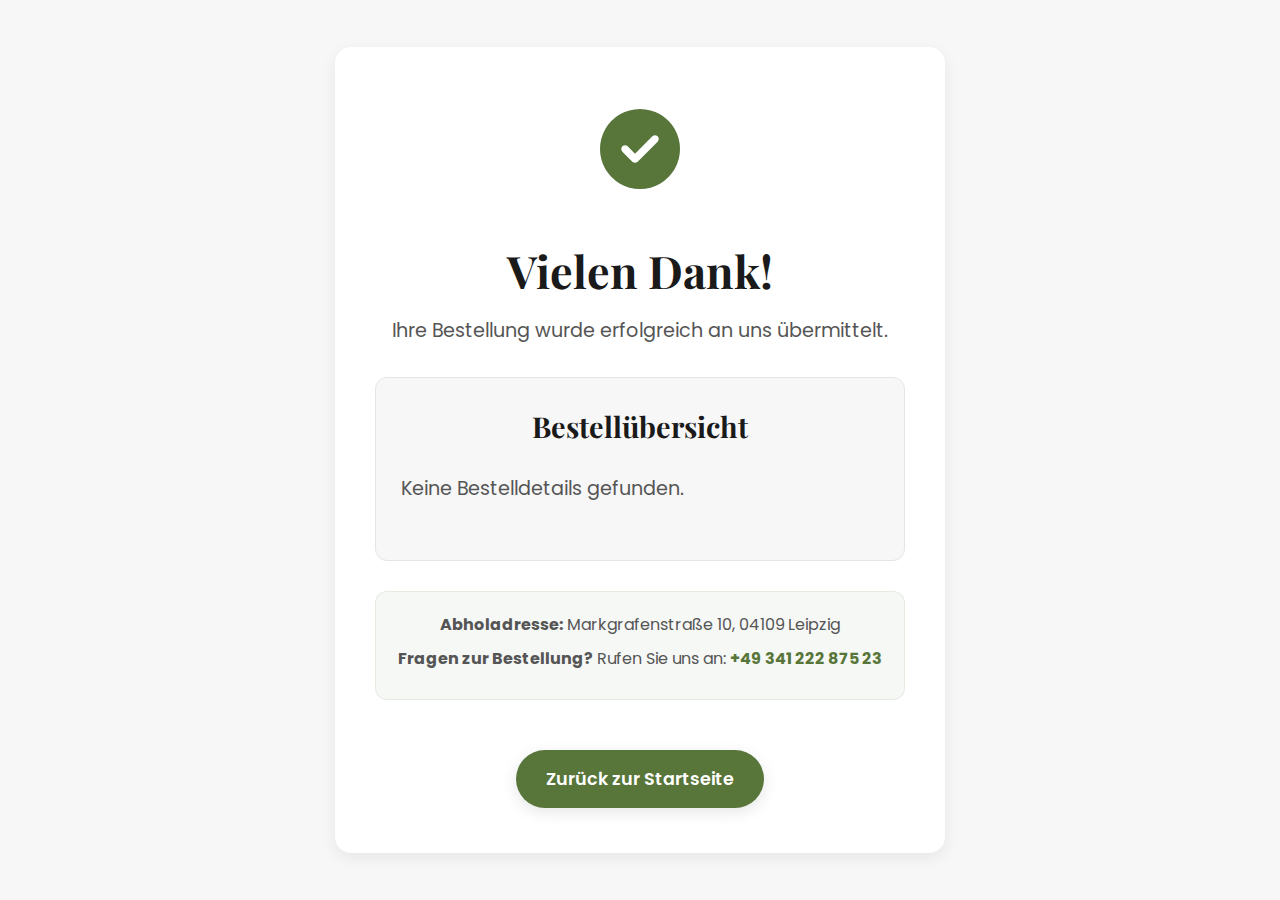
<file: thank-you.html>
<!DOCTYPE html>
<html lang="de">
<head>
    <meta charset="UTF-8">
    <meta name="viewport" content="width=device-width, initial-scale=1.0">
    <title>Bestellbestätigung – Bäckerei Leipzig</title>
    <link rel="stylesheet" href="style.css">
    <link rel="stylesheet" href="thank-you.css">
    <link rel="preconnect" href="https://fonts.googleapis.com">
    <link rel="preconnect" href="https://fonts.gstatic.com" crossorigin>
    <link href="https://fonts.googleapis.com/css2?family=Poppins:wght@400;600;700&family=Playfair+Display:wght@700&display=swap" rel="stylesheet">
    <link rel="stylesheet" href="https://cdnjs.cloudflare.com/ajax/libs/font-awesome/6.5.0/css/all.min.css" />
</head>
<body>

    <main class="thank-you-container">
        <div class="card-style confirmation-card">
            <div class="confirmation-icon">
                <i class="fas fa-check-circle"></i>
            </div>
            <h1 data-lang-key="thankYouTitle">Vielen Dank!</h1>
            <p data-lang-key="thankYouSubtitle">Ihre Bestellung wurde erfolgreich an uns übermittelt.</p>
            
            <div class="order-summary">
                <h2 data-lang-key="summaryTitle">Bestellübersicht</h2>
                <div id="orderDetails">
                    <!-- Order details will be injected here by JavaScript -->
                </div>
            </div>

            <div class="pickup-info">
                 <p><strong data-lang-key="pickupAddress">Abholadresse:</strong> Markgrafenstraße 10, 04109 Leipzig</p>
                 <p><strong data-lang-key="anyQuestions">Fragen zur Bestellung?</strong> Rufen Sie uns an: <a href="tel:+4934122287523">+49 341 222 875 23</a></p>
            </div>

            <a href="index.html" class="order-btn" data-lang-key="backToHome">Zurück zur Startseite</a>
        </div>
    </main>

    <script src="thank-you.js"></script>
</body>
</html>
</file>
<file: style.css>
/*
 * REDESIGNED THEME: Aligned with macis-leipzig.de
 * New palette uses the official Macis organic green and high-contrast tones.
 * Mobile button bug has been fixed.
*/
:root {
    --main-bg: #ffffff;
    --text-color: #1a1a1a; /* Dark charcoal for text */
    --accent-color: #58753a; /* Official Macis organic green */
    --accent-color-hover: #4a6332; /* Darker green for hover */
    --shadow: rgba(0, 0, 0, 0.07);
    --shadow-hover: rgba(0, 0, 0, 0.12);
    --card-bg: #ffffff;
    --section-bg: #f7f7f7; /* Light grey for sections */
    --footer-bg: #f7f7f7;
    --border-color: #e5e5e5;
    --input-bg: #fff;
    --text-color-light: #555555;
    --disabled-bg: #e0e0e0;
    --disabled-color: #a0a0a0;
    --header-overlay: rgba(0, 0, 0, 0.5); /* Darker overlay for contrast */
}

/* Universal box-sizing and reset margins/paddings */
* {
    box-sizing: border-box;
    margin: 0;
    padding: 0;
}

html {
    scroll-behavior: smooth;
}

/* Base body styling with refined font and colors */
body {
    font-family: 'Poppins', sans-serif;
    background: var(--main-bg);
    color: var(--text-color);
    line-height: 1.6;
}

/* Header Styling */
header {
    background: url('https://macis-leipzig.de/wp-content/uploads/2019/03/Macis-Ba%CC%88ckerei.jpg') center/cover;
    color: white;
    text-align: center;
    padding: 120px 20px 80px;
    background-blend-mode: overlay;
    background-color: var(--header-overlay);
    position: relative;
    display: flex;
    flex-direction: column;
    align-items: center;
    justify-content: center;
}
header img {
    width: 180px;
    max-width: 80%;
    height: auto;
    margin-bottom: 25px;
}
header h1 {
    font-family: 'Playfair Display', serif;
    font-size: 4.5rem;
    margin-bottom: 15px;
    text-shadow: 0 4px 8px rgba(0,0,0,0.3);
    line-height: 1.1;
    font-weight: 700;
}
header p {
    font-size: 1.4rem;
    text-shadow: 0 2px 5px rgba(0,0,0,0.25);
    margin-bottom: 35px;
}

/* Button Styling */
.order-btn, .order-link {
    background: var(--accent-color);
    color: #fff;
    border: none;
    padding: 15px 30px;
    font-size: 1.1rem;
    font-weight: 600;
    border-radius: 50px;
    cursor: pointer;
    box-shadow: 0 4px 15px rgba(0,0,0,0.1);
    transition: all 0.3s cubic-bezier(0.25, 0.8, 0.25, 1);
    text-decoration: none;
    display: inline-block;
    margin: 5px;
}
.order-btn:hover, .order-link:hover {
    background: var(--accent-color-hover);
    transform: translateY(-3px);
    box-shadow: 0 8px 20px rgba(0,0,0,0.15);
}

/* Filter Button Styling */
.filter-controls-container {
    display: flex;
    justify-content: center;
    align-items: center;
    margin: 40px 20px 20px;
    flex-wrap: wrap;
}
.filter-controls {
    display: inline-flex;
    border-radius: 50px;
    box-shadow: 0 2px 10px var(--shadow);
    overflow: hidden;
    background: var(--card-bg);
    border: 1px solid var(--border-color);
}
.filter-btn {
    background: transparent;
    color: var(--text-color);
    border: none;
    padding: 14px 25px;
    font-size: 1rem;
    font-weight: 600;
    cursor: pointer;
    transition: all 0.3s ease;
    text-decoration: none;
    display: inline-flex;
    align-items: center;
    gap: 8px;
    border-right: 1px solid var(--border-color);
}
.filter-controls .filter-btn:last-child {
    border-right: none;
}
.filter-btn:hover, .filter-btn.active {
    background-color: var(--accent-color);
    color: #fff;
}

/* Search Bar Styling */
#searchBarContainer {
    text-align: center;
    margin: 20px auto 0;
    padding: 0 20px;
    max-width: 500px;
}
#searchInput {
    padding: 14px 25px;
    width: 100%;
    font-size: 1.1rem;
    border: 2px solid var(--border-color);
    border-radius: 50px;
    outline: none;
    box-shadow: 0 4px 12px var(--shadow);
    background: var(--input-bg);
    color: var(--text-color);
    transition: all 0.3s ease;
}
#searchInput:focus {
    border-color: var(--accent-color);
    box-shadow: 0 4px 15px var(--shadow-hover);
}
#searchInput::placeholder {
    color: var(--text-color-light);
    opacity: 0.8;
}

.header-controls {
    position: absolute;
    top: 20px;
    left: 20px;
    z-index: 10;
}

.lang-switch {
    background: rgba(255, 255, 255, 0.2);
    backdrop-filter: blur(5px);
    color: #fff;
    border: 1px solid rgba(255, 255, 255, 0.3);
    padding: 10px 18px;
    font-size: 1rem;
    font-weight: 600;
    border-radius: 30px;
    cursor: pointer;
    box-shadow: 0 2px 6px rgba(0,0,0,0.15);
    transition: background-color 0.3s ease;
}
.lang-switch:hover { background: rgba(255, 255, 255, 0.35); }

.cart-icon-container {
    position: fixed;
    bottom: 25px;
    right: 25px;
    z-index: 100;
}

.cart-icon {
    background: linear-gradient(145deg, var(--accent-color), var(--accent-color-hover));
    color: #fff;
    border: none;
    padding: 16px 28px;
    font-size: 1.1rem;
    font-weight: 600;
    border-radius: 50px;
    cursor: pointer;
    box-shadow: 0 5px 18px rgba(88, 117, 58, 0.3);
    transition: all 0.3s cubic-bezier(0.25, 0.8, 0.25, 1);
    display: flex;
    align-items: center;
    gap: 12px;
    position: relative;
}
.cart-icon:hover {
    transform: translateY(-4px) scale(1.05);
    box-shadow: 0 9px 25px rgba(88, 117, 58, 0.4);
    animation-play-state: paused;
}
.cart-icon i { font-size: 1.4rem; }

.cart-count-text {
    position: absolute;
    top: -5px;
    right: 0px;
    background-color: #d32f2f;
    color: white;
    border-radius: 50%;
    width: 25px;
    height: 25px;
    font-size: 0.8rem;
    font-weight: bold;
    display: flex;
    align-items: center;
    justify-content: center;
    border: 2px solid var(--main-bg);
    transform: scale(0);
    transform-origin: center;
    transition: transform 0.2s cubic-bezier(0.175, 0.885, 0.32, 1.275), border-color 0.3s;
}
.cart-count-text.visible { transform: scale(1); }

@keyframes pulse-animation {
    0%   { box-shadow: 0 5px 18px rgba(88, 117, 58, 0.3); }
    50%  { box-shadow: 0 8px 24px rgba(88, 117, 58, 0.4); }
    100% { box-shadow: 0 5px 18px rgba(88, 117, 58, 0.3); }
}
@keyframes fadeInUp {
  from { opacity: 0; transform: translateY(30px); }
  to { opacity: 1; transform: translateY(0); }
}

.pulsing-cart { animation: pulse-animation 2.5s infinite ease-in-out; }

/* Main Content & Product Grid */
main { padding-top: 20px; }
.products {
    max-width: 1200px;
    margin: 60px auto;
    padding: 0 20px;
    display: grid;
    grid-template-columns: repeat(auto-fit, minmax(280px, 1fr));
    gap: 35px;
    position: relative;
    min-height: 300px; /* Ensure container has height while loading */
}
.card-style {
    border-radius: 16px;
    box-shadow: 0 5px 15px var(--shadow);
    transition: box-shadow 0.3s, transform 0.3s;
}
.product {
    background: var(--card-bg);
    overflow: hidden;
    cursor: pointer;
    display: flex;
    flex-direction: column;
    position: relative;
    animation: fadeInUp 0.6s cubic-bezier(0.25, 0.8, 0.25, 1) forwards;
    opacity: 0;
    border: 1px solid var(--border-color);
}
.product:hover {
    transform: translateY(-8px);
    box-shadow: 0 10px 25px var(--shadow-hover);
}
.product-image-container {
    position: relative;
    width: 100%;
    height: 220px;
    overflow: hidden;
}
.product img {
    width: 100%;
    height: 100%;
    object-fit: cover;
    transition: transform 0.4s ease;
}
.product:hover img {
    transform: scale(1.05);
}
.product-badge {
    position: absolute;
    top: 20px;
    left: 0px;
    background-color: #d32f2f;
    color: white;
    padding: 6px 15px;
    font-size: 0.85rem;
    font-weight: bold;
    text-transform: uppercase;
    letter-spacing: 0.5px;
    border-radius: 0 5px 5px 0;
    box-shadow: 2px 2px 8px rgba(0, 0, 0, 0.15);
    z-index: 10;
}
.product-badge.new { background-color: var(--accent-color); }

/* Styling for new dietary badges on product cards */
.dietary-badge-card {
    position: absolute;
    bottom: 10px;
    right: 10px;
    padding: 4px 10px;
    border-radius: 15px;
    font-size: 0.8rem;
    font-weight: bold;
    color: white;
    text-transform: capitalize;
    z-index: 5;
    backdrop-filter: blur(2px);
}
.dietary-badge-card.badge-vegan {
    background: rgba(88, 117, 58, 0.8); /* Macis Green with transparency */
}
.dietary-badge-card.badge-vegetarian {
    background: rgba(164, 198, 57, 0.85); /* Lighter green with transparency */
}

.product-info {
    padding: 25px;
    text-align: center;
    flex-grow: 1;
    display: flex;
    flex-direction: column;
    justify-content: space-between;
}
.product-info h3 {
    margin-top: 0;
    margin-bottom: 10px;
    font-size: 1.4rem;
    font-weight: 600;
}
.product-price {
    font-size: 1.3rem;
    color: var(--accent-color);
    font-weight: bold;
    margin-bottom: 20px;
}

.card-cart-controls {
    margin-top: 15px;
    height: 42px;
    display: flex;
    align-items: center;
    justify-content: center;
}
.quantity-selector {
    width: 100%;
    max-width: 160px;
    display: flex;
    align-items: center;
    justify-content: space-between;
    margin: 0 auto;
}
.quantity-btn {
    width: 42px;
    height: 42px;
    border: 2px solid var(--border-color);
    background-color: transparent;
    color: var(--text-color);
    border-radius: 50%;
    font-size: 1.6rem;
    font-weight: bold;
    line-height: 1;
    cursor: pointer;
    transition: all 0.2s ease-in-out;
}
.quantity-btn:hover {
    background-color: var(--accent-color);
    color: #fff;
    transform: scale(1.1);
    border-color: var(--accent-color);
}
.quantity-display {
    font-size: 1.5rem;
    font-weight: bold;
    color: var(--text-color);
    min-width: 40px;
    text-align: center;
}

/* Loading Spinner */
.loading-spinner {
    border: 5px solid var(--section-bg);
    border-top: 5px solid var(--accent-color);
    border-radius: 50%;
    width: 50px;
    height: 50px;
    animation: spin 1s linear infinite;
    position: absolute;
    top: 50%;
    left: 50%;
    margin-top: -25px;
    margin-left: -25px;
    z-index: 10;
    opacity: 1;
    transition: opacity 0.3s;
}

.products.loaded .loading-spinner {
    opacity: 0;
    pointer-events: none;
}

@keyframes spin {
    0% { transform: rotate(0deg); }
    100% { transform: rotate(360deg); }
}


/* Pagination Styling */
#paginationContainer {
    display: flex;
    justify-content: center;
    align-items: center;
    padding: 20px;
    margin-top: -10px;
    margin-bottom: 50px;
}
.page-btn {
    background: var(--card-bg);
    color: var(--accent-color);
    border: 2px solid var(--accent-color);
    padding: 12px 20px;
    font-size: 1rem;
    border-radius: 30px;
    cursor: pointer;
    box-shadow: 0 2px 8px var(--shadow);
    transition: all 0.3s ease;
    text-decoration: none;
    display: inline-block;
    margin: 0 6px;
    font-weight: bold;
}
.page-btn:hover {
    background-color: var(--accent-color);
    color: #fff;
    transform: translateY(-2px);
}
.page-btn.active {
    background-color: var(--accent-color);
    color: #fff;
    cursor: default;
    transform: translateY(0);
}
.page-btn:disabled {
    background: var(--disabled-bg);
    border-color: var(--disabled-bg);
    color: var(--disabled-color);
    cursor: not-allowed;
    transform: translateY(0);
}

/* Modals (Product Details & Order) */
.modal {
    display: none;
    position: fixed;
    top: 0; bottom: 0; left: 0; right: 0;
    background: rgba(10, 10, 10, 0.7);
    backdrop-filter: blur(5px);
    justify-content: center;
    align-items: center;
    z-index: 1000;
    padding: 20px;
}
.modal-content {
    background: var(--main-bg);
    padding: 35px;
    max-width: 500px;
    width: 95%;
    text-align: center;
    position: relative;
    animation: fadeIn 0.4s cubic-bezier(0.25, 0.8, 0.25, 1);
    box-shadow: 0 5px 20px var(--shadow-hover);
    max-height: 90vh;
    overflow-y: auto;
}
@keyframes fadeIn {
    from { opacity: 0; transform: scale(0.9) translateY(10px); }
    to { opacity: 1; transform: scale(1) translateY(0); }
}
.close-btn {
    position: absolute;
    top: 15px;
    right: 20px;
    background: none;
    border: none;
    font-size: 2rem;
    color: #aaa;
    cursor: pointer;
    transition: color 0.2s, transform 0.2s;
}
.close-btn:hover { color: var(--text-color); transform: rotate(90deg); }
#modalImg {
    width: 100%;
    border-radius: 12px;
    max-height: 250px;
    object-fit: cover;
    margin-bottom: 25px;
    box-shadow: 0 4px 12px var(--shadow);
}
#modalTitle {
    font-family: 'Playfair Display', serif;
    font-size: 2.2rem;
    margin-bottom: 15px;
}
#modalCal, #modalAllergen, #modalDietary {
    margin-bottom: 10px;
    font-size: 1.1rem;
    color: var(--text-color-light);
}
#modalPrice {
    font-weight: bold;
    color: var(--accent-color);
    font-size: 1.5rem;
    margin-top: 20px;
}

/* Styles for the dietary badges */
.dietary-badge {
    display: inline-block;
    padding: 6px 14px;
    border-radius: 20px;
    font-size: 0.95rem;
    font-weight: bold;
    color: white;
    text-transform: uppercase;
    letter-spacing: 0.5px;
    margin: 5px 0;
}
.badge-vegan {
    background: linear-gradient(45deg, var(--accent-color), #698c49);
}
.badge-vegetarian {
    background: linear-gradient(45deg, #c7d36f, #a4c639);
}

.modal-add-to-cart {
    margin-top: 30px;
    display: flex;
    gap: 15px;
    align-items: center;
    justify-content: center;
}
#modalProductQuantity {
    width: 80px;
    padding: 12px;
    border-radius: 8px;
    border: 2px solid var(--border-color);
    font-size: 1.1rem;
    text-align: center;
    transition: border-color 0.2s;
}
#modalProductQuantity:focus {
    outline: none;
    border-color: var(--accent-color);
}
.modal-add-to-cart button {
    padding: 12px 25px;
    border-radius: 25px;
    background: var(--accent-color);
    color: white;
    border: none;
    cursor: pointer;
    font-size: 1rem;
    font-weight: 600;
    transition: all 0.3s;
}
.modal-add-to-cart button:hover { background: var(--accent-color-hover); transform: scale(1.05); }

/* Order Form UX */
#orderForm label {
    display: block;
    text-align: left;
    margin-top: 18px;
    font-weight: 600;
    font-size: 0.95rem;
    margin-bottom: 6px;
    color: var(--text-color-light);
}
#orderForm input,
#orderForm select,
#orderForm textarea {
    width: 100%;
    padding: 14px;
    border: 1px solid var(--border-color);
    border-radius: 8px;
    box-sizing: border-box;
    font-size: 1rem;
    font-family: 'Poppins', sans-serif;
    margin-bottom: 10px;
    background: var(--input-bg);
    color: var(--text-color);
    -webkit-appearance: none;
    -moz-appearance: none;
    appearance: none;
    transition: border-color 0.3s, box-shadow 0.3s;
}
#orderForm input:focus,
#orderForm select:focus,
#orderForm textarea:focus {
    outline: none;
    border-color: var(--accent-color);
    box-shadow: 0 0 0 3px rgba(88, 117, 58, 0.2);
}
#orderForm select {
     background-image: url('data:image/svg+xml;charset=US-ASCII,%3Csvg%20xmlns%3D%22http%3A%2F%2Fwww.w3.org%2F2000%2Fsvg%22%20width%3D%22292.4%22%20height%3D%22292.4%22%3E%3Cpath%20fill%3D%22%231a1a1a%22%20d%3D%22M287%2C69.4L146.2%2C210.2L5.4%2C69.4L0%2C74.8L146.2%2C221L292.4%2C74.8z%22%2F%3E%3C%2Fsvg%3E');
    background-repeat: no-repeat;
    background-position: right 15px top 50%;
    background-size: 14px auto;
    padding-right: 40px;
}
#orderForm textarea {
    resize: vertical;
    min-height: 90px;
}
#orderForm button[type="submit"] {
    width: 100%;
    padding: 16px 25px;
    margin-top: 25px;
    font-size: 1.1rem;
}
#orderForm button[type="submit"]:disabled,
#orderForm input:disabled,
#orderForm select:disabled,
#orderForm textarea:disabled {
    background: var(--disabled-bg);
    border-color: var(--disabled-bg);
    color: var(--disabled-color);
    cursor: not-allowed;
}

#date-validation-message {
    color: #d32f2f;
    font-size: 0.9rem;
    font-weight: bold;
    margin-top: -5px;
    margin-bottom: 10px;
    min-height: 1.2em;
}

/* Cart Display in Order Form */
#cartItemsContainer {
    margin: 30px 0;
    padding: 20px;
    border: 1px solid var(--border-color);
    border-radius: 12px;
    background-color: var(--section-bg);
}
#cartItemsContainer h3 {
    margin-top: 0;
    margin-bottom: 20px;
    font-size: 1.5rem;
    font-family: 'Playfair Display', serif;
}
.cart-item-row {
    display: flex;
    justify-content: space-between;
    align-items: center;
    margin-bottom: 12px;
    padding: 10px 0;
    border-bottom: 1px dashed var(--border-color);
    font-size: 1.05rem;
}
.cart-item-row:last-child { border-bottom: none; }
.cart-item-row button {
    background: none;
    border: none;
    color: #d32f2f;
    cursor: pointer;
    font-size: 1.3rem;
    transition: color 0.2s, transform 0.2s;
}
.cart-item-row button:hover { color: #a12020; transform: scale(1.1); }
.cart-total {
    font-weight: bold;
    border-top: 2px solid var(--text-color);
    margin-top: 20px;
    padding-top: 15px;
    display: flex;
    justify-content: space-between;
    font-size: 1.3rem;
    color: var(--text-color);
}

/* Contact Section */
section {
    background: var(--section-bg);
    padding: 80px 20px;
    text-align: center;
    margin-top: 60px;
}
section h2 {
    font-family: 'Playfair Display', serif;
    font-size: 3rem;
    color: var(--text-color);
    margin-bottom: 30px;
}
section h3 {
    font-family: 'Playfair Display', serif;
    font-size: 2rem;
    color: var(--text-color);
    margin-top: 40px;
    margin-bottom: 20px;
}
section p {
    margin-bottom: 12px;
    font-size: 1.1rem;
    color: var(--text-color-light);
}
section a {
    color: var(--text-color-light);
    text-decoration: none;
    font-weight: 600;
    transition: color 0.2s;
    border-bottom: 1px solid transparent;
}
section a:hover { 
    color: var(--accent-color);
    border-bottom: 1px solid var(--accent-color);
}
address {
    font-style: normal;
}
iframe {
    margin-top: 30px;
    border-radius: 16px;
    box-shadow: 0 5px 15px var(--shadow);
    border: 1px solid var(--border-color);
}

/* Footer */
footer {
    text-align: center;
    padding: 40px 20px;
    background: var(--footer-bg);
    font-size: 1rem;
    color: var(--text-color-light);
    border-top: 1px solid var(--border-color);
}
.social-buttons {
    display: flex;
    justify-content: center;
    gap: 20px;
    margin-bottom: 25px;
}
.social-icon {
    display: flex;
    align-items: center;
    justify-content: center;
    width: 50px;
    height: 50px;
    background-color: var(--card-bg);
    color: var(--text-color);
    border: 1px solid var(--border-color);
    border-radius: 50%;
    text-decoration: none;
    font-size: 1.4rem;
    transition: all 0.3s;
    box-shadow: 0 4px 10px var(--shadow);
}
.social-icon:hover { 
    transform: translateY(-4px); 
    box-shadow: 0 6px 15px var(--shadow-hover);
    background-color: var(--accent-color);
    color: #fff;
    border-color: var(--accent-color);
}

/* Responsive Design */
@media (max-width: 768px) {
    header { padding: 100px 15px 60px; }
    header h1 { font-size: 3.5rem; }
    header p { font-size: 1.2rem; }
    .header-controls { left: 15px; top: 15px; }
    .filter-controls {
        border: none;
        box-shadow: none;
        background: transparent;
        display: flex;
        flex-wrap: wrap;
        justify-content: center;
        gap: 10px;
        overflow: visible;
    }
    .filter-controls .filter-btn {
        border-right: none;
        border-radius: 25px;
        background-color: var(--card-bg);
        border: 1px solid var(--border-color);
        box-shadow: 0 2px 5px var(--shadow);
    }
    /* BUG FIX: Changed 'background' to 'background-color' for correct specificity */
    .filter-controls .filter-btn:hover,
    .filter-controls .filter-btn.active {
        background-color: var(--accent-color);
        color: #fff;
        border-color: var(--accent-color);
    }
    .cart-icon { padding: 14px 24px; font-size: 1rem; gap: 10px; }
    .products { gap: 20px; margin: 40px auto; }
    .modal-content { padding: 25px; }
    #modalTitle { font-size: 1.8rem; }
    section h2 { font-size: 2.5rem; }
}

@media (max-width: 480px) {
    header h1 { font-size: 2.8rem; }
    header p { font-size: 1rem; }
    .cart-icon-text { display: none; }
    .cart-icon { padding: 14px 16px; gap: 0; font-size: 1.2rem; }
    .filter-btn { padding: 12px 18px; font-size: 0.9rem; }
    .products { grid-template-columns: 1fr; padding: 0 15px; }
    .product-info h3 { font-size: 1.3rem; }
    .product-price { font-size: 1.2rem; }
    #modalTitle { font-size: 1.6rem; }
    .modal-add-to-cart { flex-direction: column; gap: 12px; }
    .modal-add-to-cart input, .modal-add-to-cart button { width: 100%; max-width: 180px; }
}
.search-bar-wrapper {
  position: relative;
  max-width: 500px;
  margin: 20px auto;
}
.search-bar-wrapper input { padding-right: 50px; }
#clearSearchBtn {
  position: absolute;
  right: 15px;
  top: 50%;
  transform: translateY(-50%);
  width: 28px; 
  height: 28px;
  font-size: 20px;
  line-height: 26px;
  background: #f0f0f0;
  border: none;
  border-radius: 50%;
  color: #555;
  cursor: pointer;
  display: none;
  transition: background 0.2s ease, transform 0.2s ease;
}
#clearSearchBtn:hover { background: #e0e0e0; transform: translateY(-50%) scale(1.1); }


/* ================================================== */
/* Redesigned Toast Notification System (Updated)     */
/* ================================================== */
#toastContainer {
    position: fixed;
    bottom: 40px; /* Moved up a bit */
    left: 50%;
    transform: translateX(-50%);
    z-index: 2000;
    display: flex;
    flex-direction: column;
    align-items: center;
    gap: 10px;
    pointer-events: none; /* Allow clicks to pass through the container */
}

.toast {
    display: flex;
    align-items: center;
    gap: 15px; /* More space */
    padding: 12px 20px; /* Adjusted padding */
    border-radius: 12px; /* Softer radius */
    box-shadow: 0 5px 15px rgba(0,0,0,0.1), 0 3px 6px rgba(0,0,0,0.08); /* Softer, layered shadow */
    font-weight: 500; /* Cleaner font-weight */
    opacity: 0;
    transform: translateY(20px) scale(0.95); /* Add scale for a pop effect */
    transition: all 0.35s cubic-bezier(0.21, 1.02, 0.73, 1); /* Snappier, smoother transition */
    max-width: calc(100vw - 40px);
}

.toast.show {
    opacity: 1;
    transform: translateY(0) scale(1);
}

/* Default toast style */
.toast {
    background: #323232; /* Softer, modern dark grey */
    color: #f5f5f5; /* Off-white for better contrast */
}

/* Success variant */
.toast.success {
    background: linear-gradient(145deg, var(--accent-color), var(--accent-color-hover));
    color: white;
}

/* Error variant */
.toast.error {
    background: #d32f2f;
    color: white;
}

.toast i {
    font-size: 1.25rem; /* Slightly larger icon */
}
</file>
<file: thank-you.css>
body {
    display: flex;
    justify-content: center;
    align-items: center;
    min-height: 100vh;
    background-color: var(--section-bg);
}

.thank-you-container {
    width: 100%;
    max-width: 650px;
    padding: 20px;
}

.confirmation-card {
    background: var(--main-bg);
    padding: 40px;
    text-align: center;
}

.confirmation-icon {
    font-size: 5rem;
    color: var(--accent-color);
    margin-bottom: 20px;
    animation: popIn 0.5s cubic-bezier(0.175, 0.885, 0.32, 1.275) forwards;
}

@keyframes popIn {
    0% { transform: scale(0.5); opacity: 0; }
    100% { transform: scale(1); opacity: 1; }
}

.confirmation-card h1 {
    font-family: 'Playfair Display', serif;
    font-size: 2.8rem;
    margin-bottom: 10px;
}

.confirmation-card p {
    font-size: 1.2rem;
    color: var(--text-color-light);
    margin-bottom: 30px;
}

.order-summary {
    text-align: left;
    margin: 30px 0;
    padding: 25px;
    background-color: var(--section-bg);
    border-radius: 12px;
    border: 1px solid var(--border-color);
}

.order-summary h2 {
    font-family: 'Playfair Display', serif;
    text-align: center;
    margin-bottom: 25px;
    font-size: 1.8rem;
}

.summary-section {
    margin-bottom: 20px;
}
.summary-section:last-child {
    margin-bottom: 0;
}

.summary-section h3 {
    font-size: 1.2rem;
    font-weight: 600;
    color: var(--text-color);
    border-bottom: 2px solid var(--border-color);
    padding-bottom: 8px;
    margin-bottom: 15px;
}

.summary-section p {
    font-size: 1.05rem;
    color: var(--text-color-light);
    margin-bottom: 8px;
}

.summary-cart-item, .summary-total {
    display: flex;
    justify-content: space-between;
    font-size: 1.05rem;
    margin-bottom: 8px;
}

.summary-total {
    margin-top: 15px;
    padding-top: 10px;
    border-top: 1px solid var(--border-color);
    font-size: 1.2rem;
    font-weight: bold;
    color: var(--text-color);
}

.pickup-info {
    margin: 30px 0;
    padding: 20px;
    background-color: rgba(88, 117, 58, 0.05);
    border-radius: 12px;
    border: 1px solid rgba(88, 117, 58, 0.1);
}
.pickup-info p {
    font-size: 1rem;
    margin-bottom: 8px;
}
.pickup-info a {
    color: var(--accent-color);
    font-weight: bold;
    text-decoration: none;
}
.pickup-info a:hover {
    text-decoration: underline;
}


.confirmation-card .order-btn {
    margin-top: 20px;
}

@media (max-width: 600px) {
    .confirmation-card {
        padding: 25px;
    }
    .confirmation-card h1 {
        font-size: 2.2rem;
    }
    .confirmation-card p {
        font-size: 1rem;
    }
    .order-summary {
        padding: 20px;
    }
}
</file>
